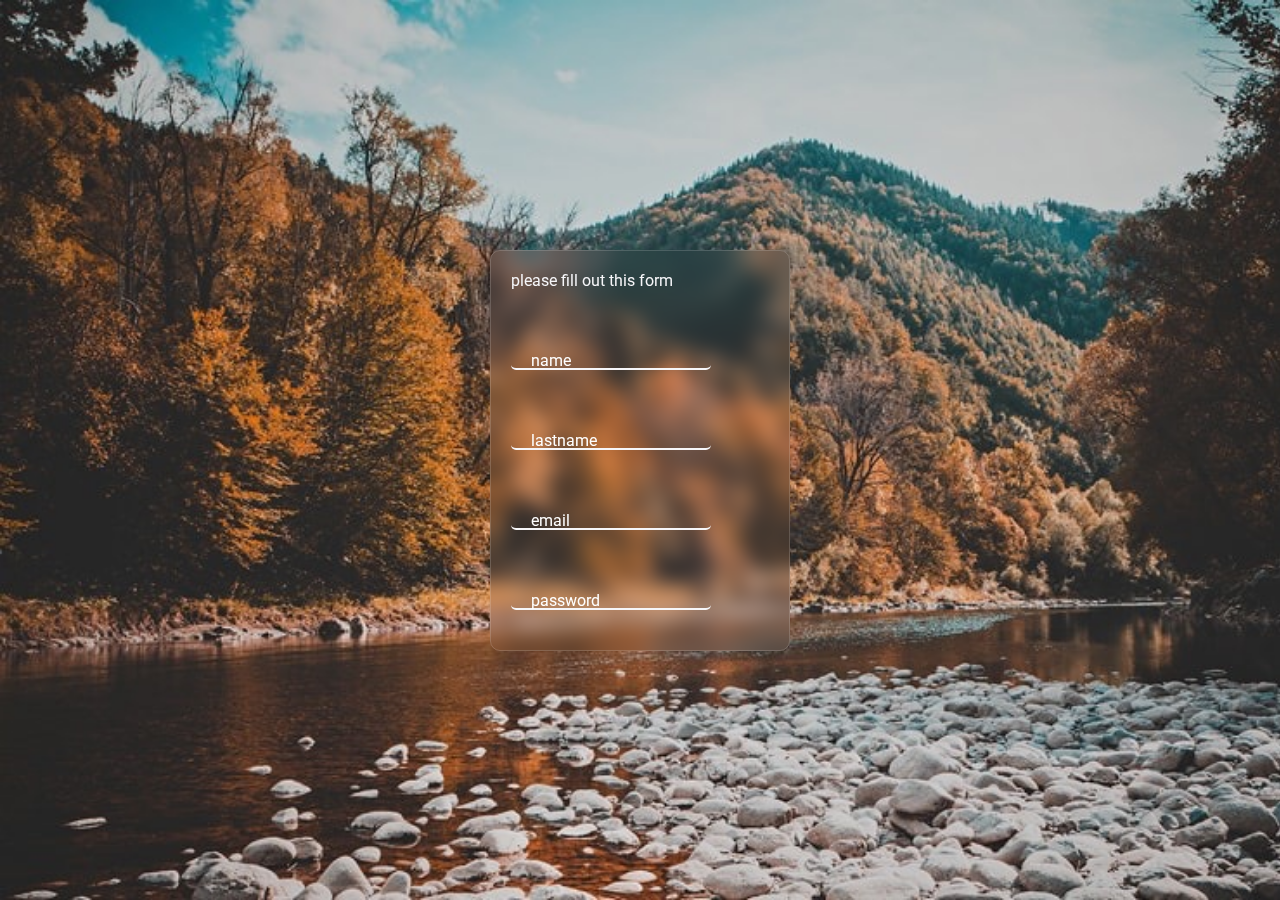
<file: project00/index.html>
<!DOCTYPE html>
<html lang="en">
<head>
    <meta charset="UTF-8">
    <meta name="viewport" content="width=device-width, initial-scale=1.0">
    <title>Document</title>
    <link rel="stylesheet" href="./style.css">
</head>
<body>
    <div class="main-container">
        <p>please fill out this form</p>
        <div class="container">
            <div class="idk">
                <input type="text" required  id="username">
                <label for="username">name</label>
            </div>
        </div>
        <div class="container">
            <div class="idk">
                <input type="text" required  id="username">
                <label for="username">lastname</label>
            </div>
            <div class="container">
                <div class="idk">
                    <input type="email" required  id="username">
                    <label for="username">email</label>
                </div>
            </div>
        </div>
        <div class="container">
            <div class="idk">
                <input type="password" required  id="username">
                <label for="username">password</label>
            </div>
        </div>
    </div>
</body>
</html>
</file>
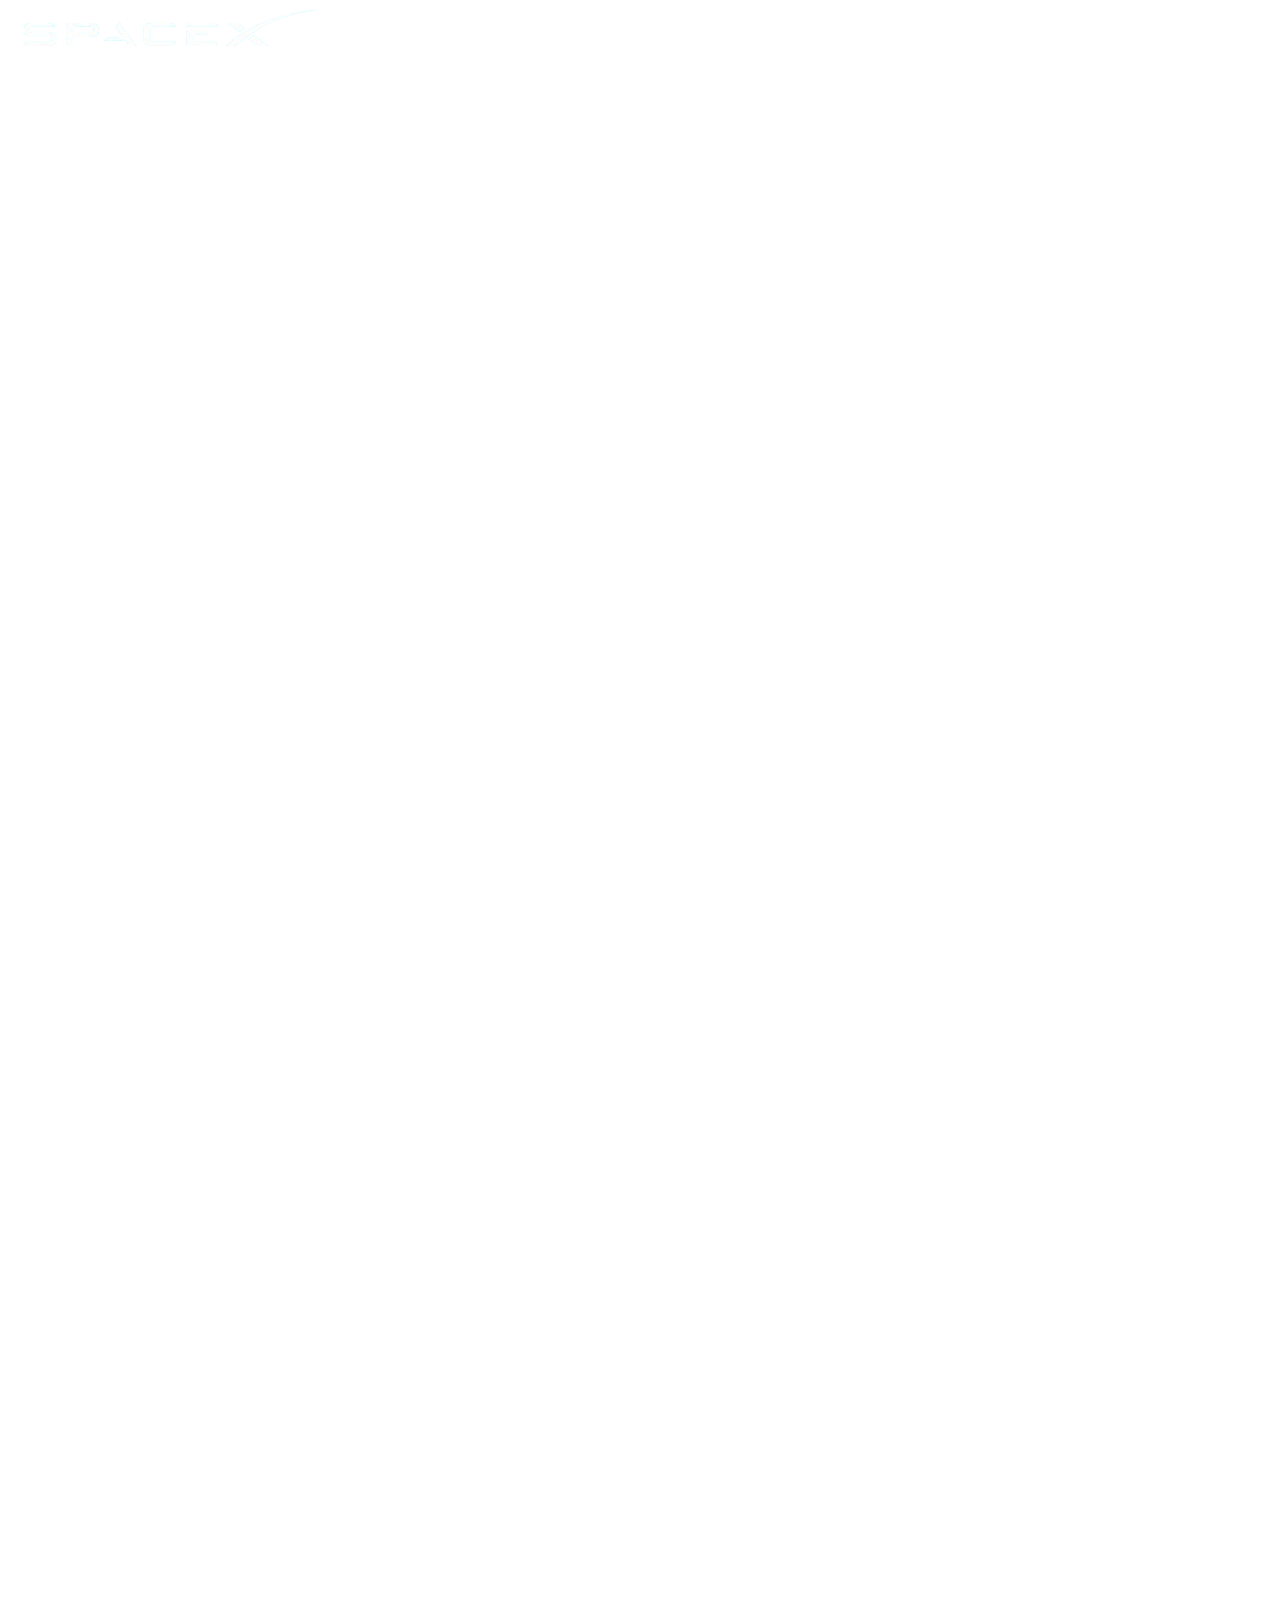
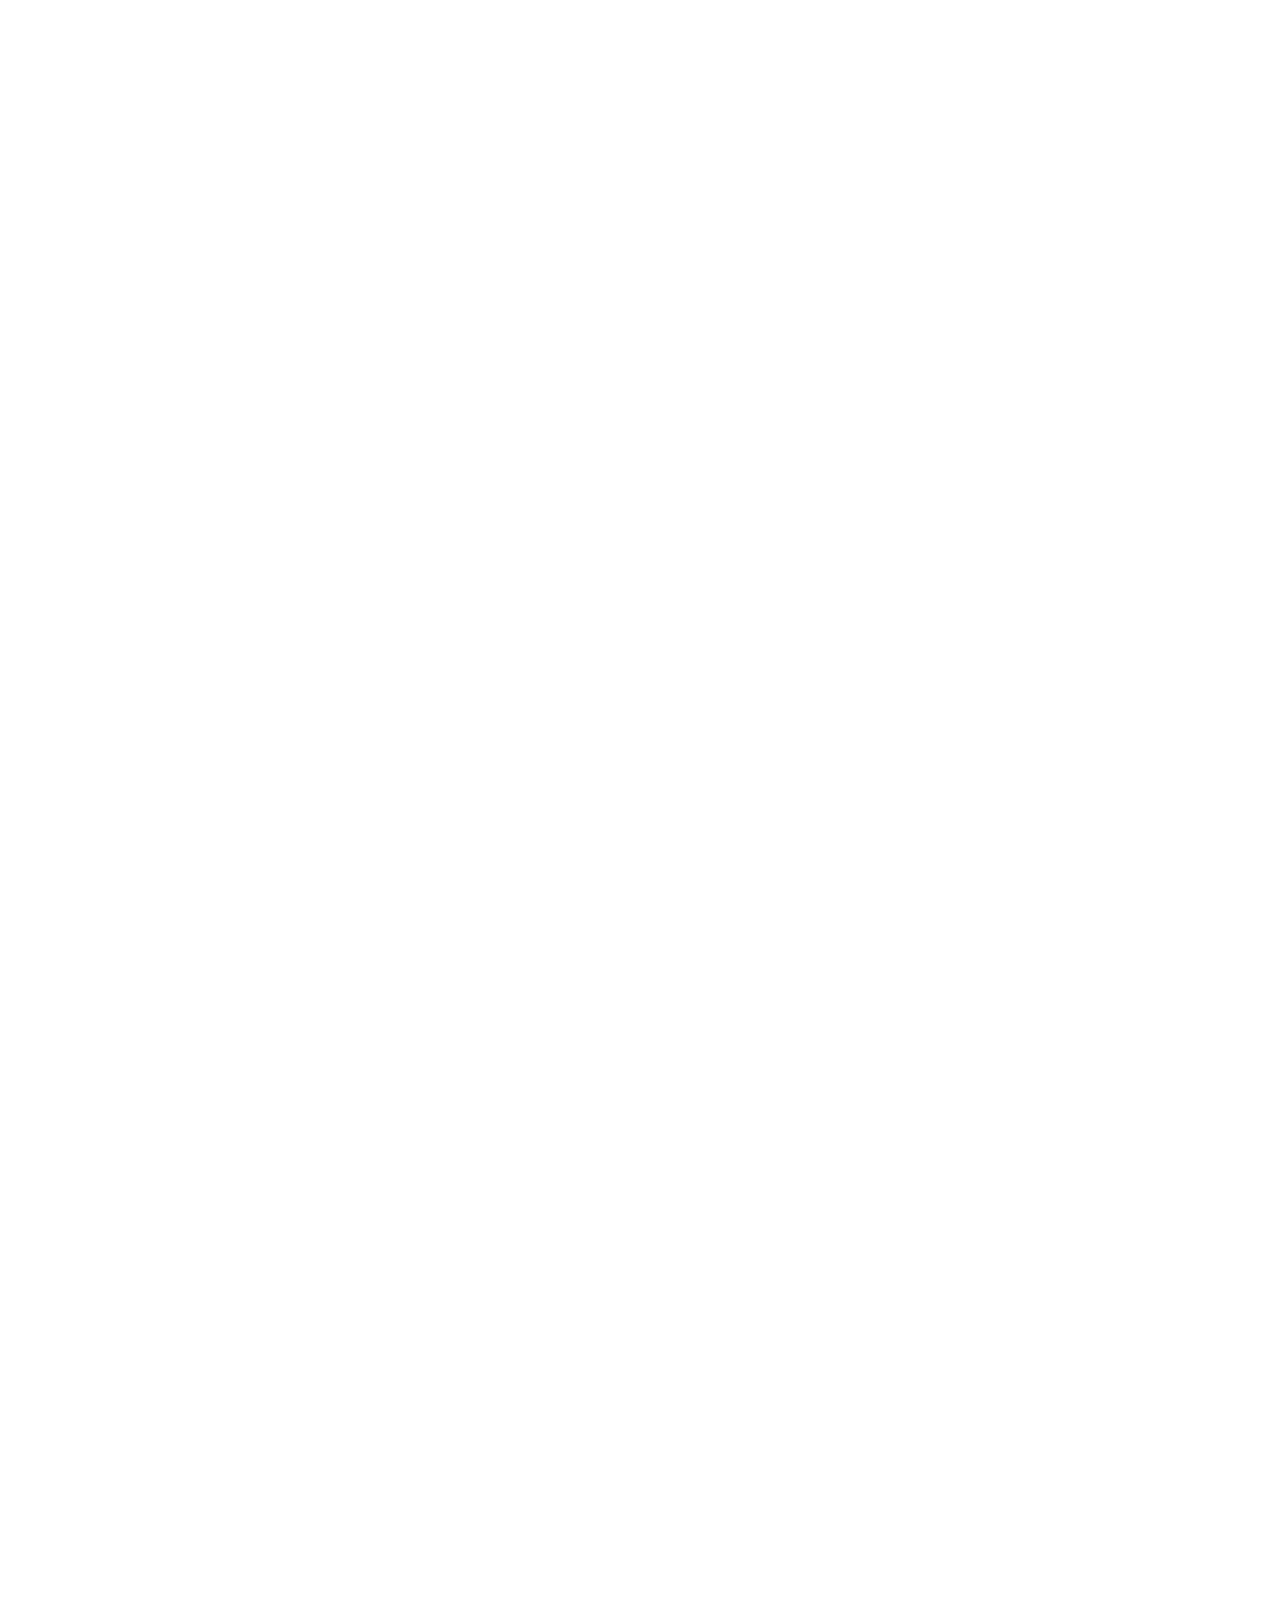
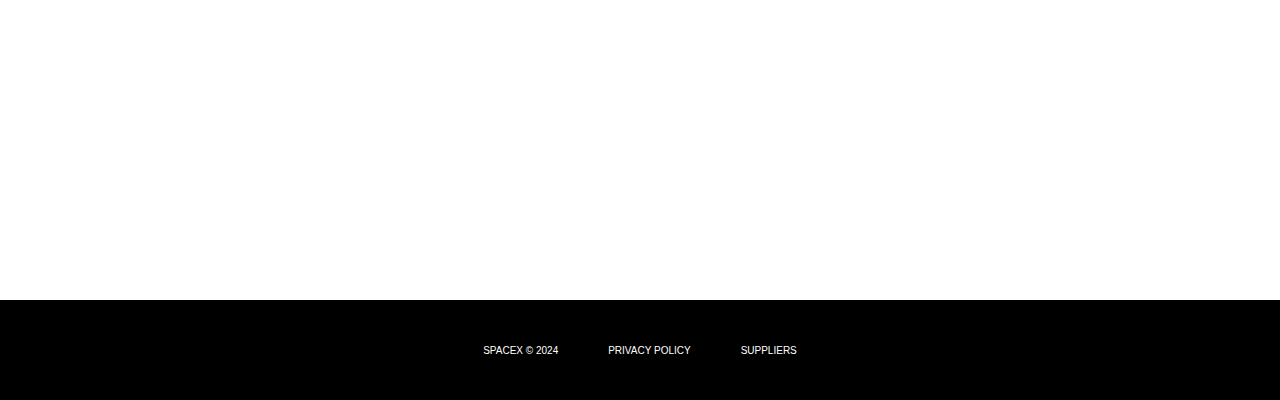
<file: project02/index.html>
<!DOCTYPE html>
<html lang="en">
  <head>
    <meta charset="UTF-8" />
    <meta name="viewport" content="width=device-width, initial-scale=1.0" />
    <title></title>
    <link rel="stylesheet" href="./style.css" />
  </head>
  <body>
    <div class="main">
      <header>
        <div class="img">
          <img
            src="./Screenshot_2025-01-21_at_6.21.35_PM-removebg-preview.png"
            alt=""
          />
        </div>

        <nav>
            <nav>
                <a href="#">FALCON 9</a>
                <a href="#">FALCON HEAVY</a>
                <a href="#">Dragon</a>
                <a href="#">Starship</a>
                <a href="#">Human Spaceflight</a>
                <a href="#">Rideshare</a>
                <a href="#">Starshield</a>
                <a href="#">Starlink</a>
              </nav>
        </nav>
      </header>
      <div class="main-p">
        <p>RECENT LAUNCH</p>
        <h1>STARSHIP'S SEVENTH</h1>
        <h1>FLIGHT TEST</h1>
        <button>REWATCH</button>
      </div>
    </div>
    <div class="starship">

      <div class="starship-s">
        <p>RECENT LAUNCH</p>
        <h1>STARLINK MISSION</h1>
        <button>REWATCH</button>
      </div>
    </div>
    <div class="starship1">

      <div class="starship-s">
        <p>UPCOMING LAUNCH</p>
        <h1>STARLINK MISSION</h1>
        <button>REWATCH</button>
      </div>
    </div>
    <div class="starship2">

      <div class="starship-s1">
        <p>RECENT LAUNCH</p>
        <h1>FIREFLY BLUE</h1>
        <h1>GHOST MISSION</h1>
        <h1>1</h1>
        <button>REWATCH</button>
      </div>
    </div>
    <div class="starship3">

      <div class="starship-s2">
        <h1>ADVANCING HUMAN</h1>
        <h1>SPACEFLIGHT</h1>
        <button>LEARN MORE</button>
      </div>
    </div>
     
    <footer>
        <p>SPACEX © 2024</p>
        <a href="#">PRIVACY POLICY</a>
        <a href="#">SUPPLIERS</a>
    </footer>
  </body>
</html>
</file>
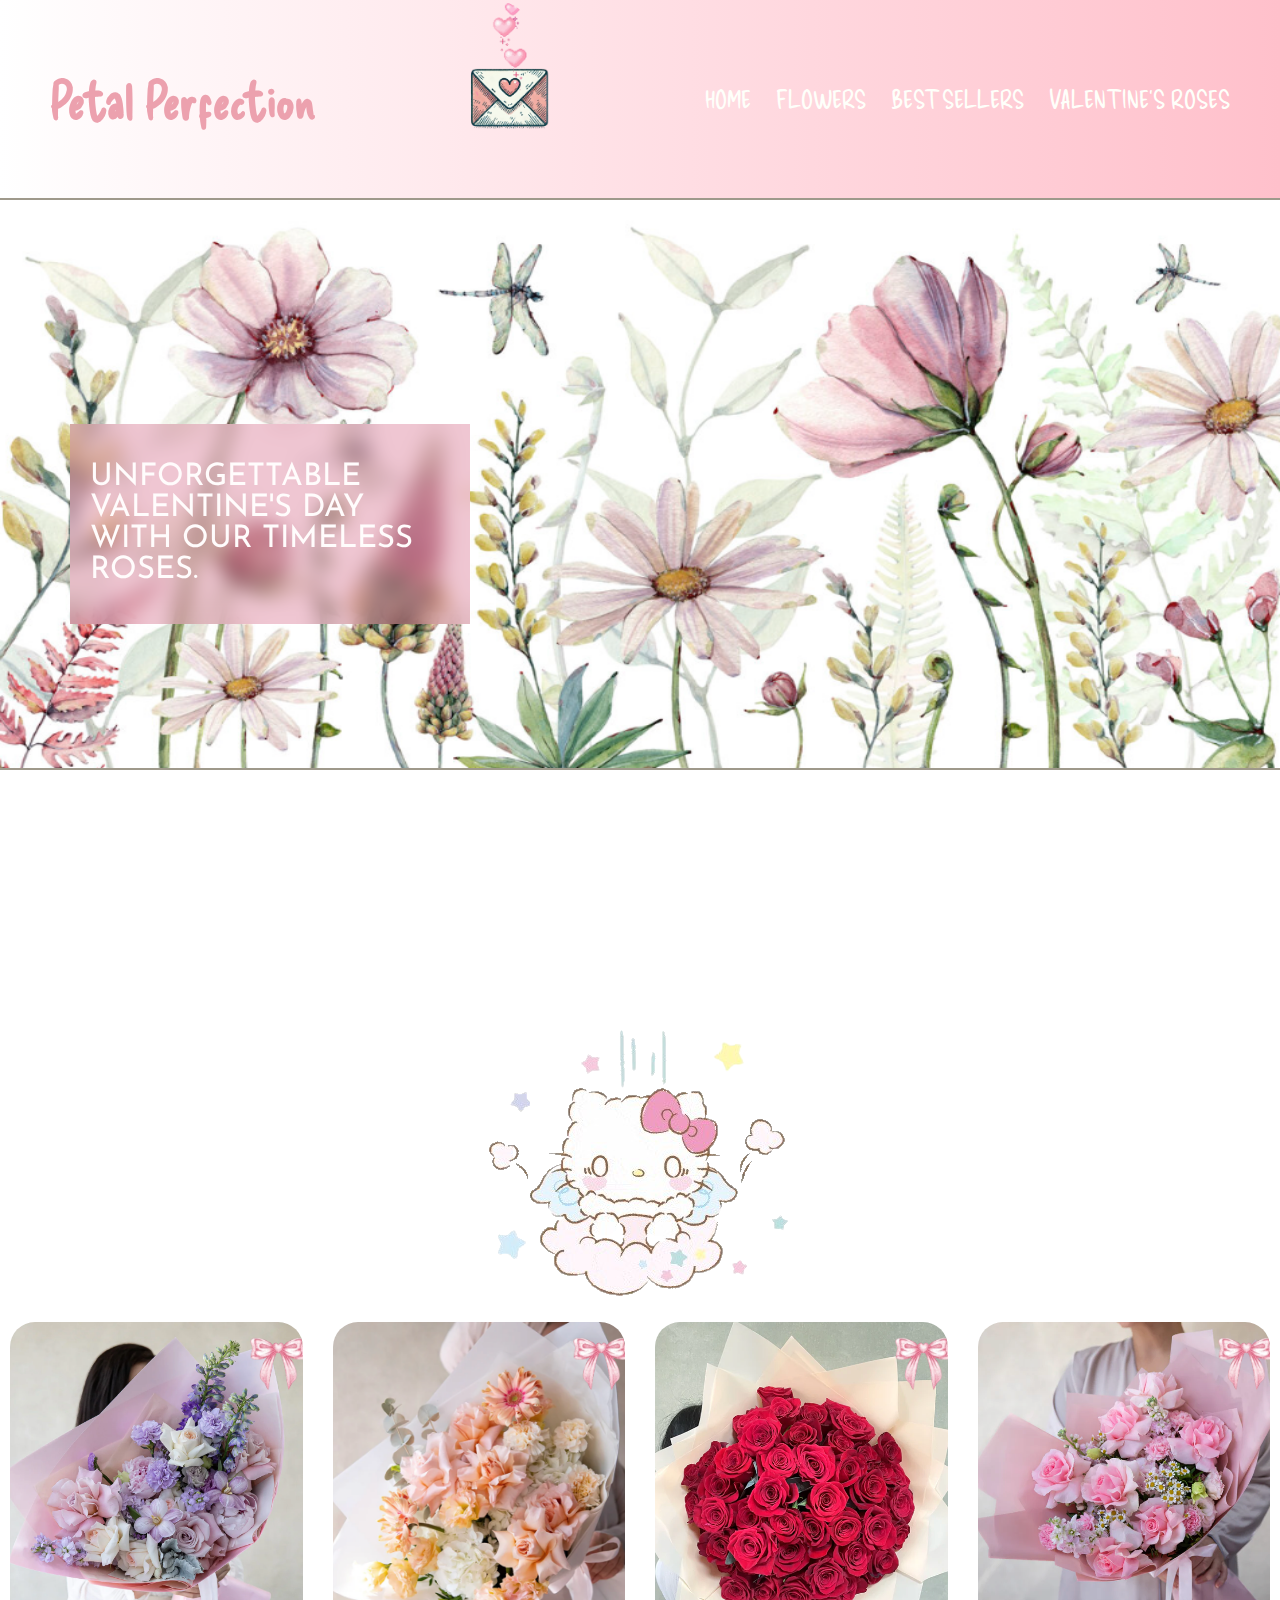
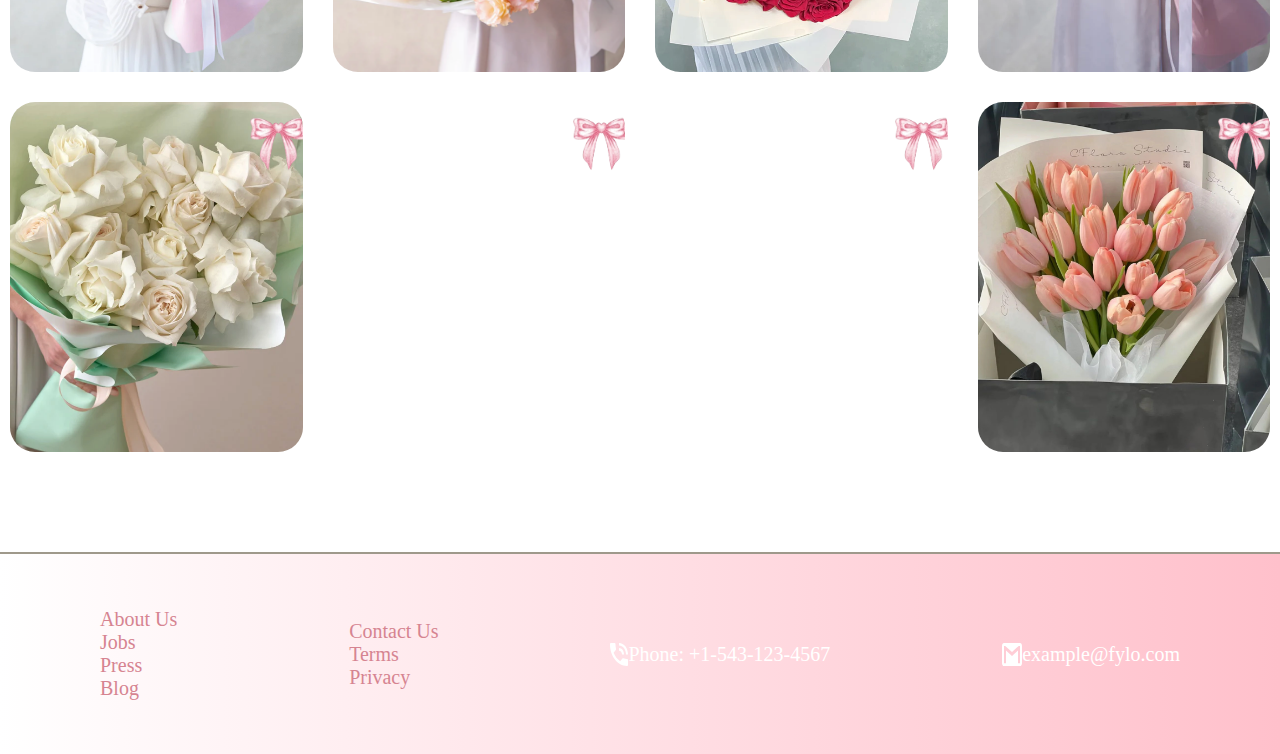
<file: project03/index.html>
<!DOCTYPE html>
<html lang="en">
<head>
    <meta charset="UTF-8">
    <meta name="viewport" content="width=device-width, initial-scale=1.0">
    <title>Petal Perfection</title>
    <link rel="stylesheet" href="./style.css">
</head>
<body>
    <header>
        <h1>Petal Perfection</h1>
        <div class="img-div">
            <img src="./img/Hearts-Pink-Hearts-Sticker-Hea-unscreen.gif" alt="" class="heart">
            <img src="./img/Screenshot_2025-02-12_at_11.19.21_PM-removebg-preview.png" alt="" class="heart1">
        </div>
        <nav>
            <a href="">HOME</a>
            <a href="">FLOWERS</a>
            <a href="">BEST SELLERS</a>
            <a href="">VALENTINE'S ROSES</a>
        </nav>
    </header>

    <main>
        <section>
            <img src="./img/Screenshot 2025-02-12 at 11.10.02 PM.png" alt="">
            <div class="transparent">
                <p>
                    UNFORGETTABLE VALENTINE'S DAY WITH OUR TIMELESS ROSES.
                </p>
            </div>
        </section>

        <div class="maintxt">
            <p>Flowers are more than just petals and stems —they are whispers of love, memories frozen in time, and silent messengers of the heart.</p>
        </div>

        <div class="hellokitty">
            <img src="./img/ hellokitty.png" alt="">
        </div>

        <div class="flowers">
            <div class="flowerimgcontanier1 flowercontanier">
                <!-- <img src="https://flove.ae/cdn/shop/products/5.jpg?v=1666189111&width=720" alt="" class="flower" > -->
                <img src="./img/ bow.png" alt="" class="bow">
                    <button class="purchase-button">purchase</button>
            </div>
            <div class="flowerimgcontanier2 flowercontanier">
                <!-- <img src="./img/ flower1.png" alt=""> -->
                <img src="./img/ bow.png" alt="" class="bow">
                <button class="purchase-button">purchase</button>
            </div>
            <div class="flowerimgcontanier3 flowercontanier">
                <!-- <img src="./img/ flower2.png" alt=""> -->
                <img src="./img/ bow.png" alt="" class="bow">
                <button class="purchase-button">purchase</button>
            </div>
            <div class="flowerimgcontanier4 flowercontanier">
                <!-- <img src="./img/ flower3.png" alt=""> -->
                <img src="./img/ bow.png" alt="" class="bow">
                <button class="purchase-button">purchase</button>
            </div>
            <div class="flowerimgcontanier5 flowercontanier">
                <!-- <img src="./img/ flower4.png" alt=""> -->
                <img src="./img/ bow.png" alt="" class="bow">
                <button class="purchase-button">purchase</button>
            </div>
            <div class="flowerimgcontanier6 flowercontanier">
                <!-- <img src="./img/ flower5.png" alt=""> -->
                <img src="./img/ bow.png" alt="" class="bow">
                <button class="purchase-button">purchase</button>
            </div>
            <div class="flowerimgcontanier7 flowercontanier">
                <!-- <img src="https://static.insales-cdn.com/images/products/1/6257/944068721/large_6455d0ea-2ffb-445c-8d6f-15a9aeab4da9.jpeg" alt=""> -->
                <img src="./img/ bow.png" alt="" class="bow">
                <button class="purchase-button">purchase</button>
            </div>
            <div class="flowerimgcontanier8 flowercontanier">
                <!-- <img src="https://static.insales-cdn.com/images/products/1/4266/692990122/large_IMG_0115.jpeg" alt=""> -->
                <img src="./img/ bow.png" alt="" class="bow">
                <button class="purchase-button">purchase</button>
            </div>

        </div>
    </main>
    <footer>
        <div class="num" style="color: rgb(214, 132, 145);">
            <p> About Us</p>
            <p>Jobs</p>
            <p>Press</p>
            <p>Blog</p>
        </div>
        <div style="color: rgb(214, 132, 145);">
            <p>Contact Us</p>
            <p>Terms</p>
            <p>Privacy</p>
        </div>
        <div class="email">
            <img src="./img/icon-phone.svg" alt="">
            <p>Phone: +1-543-123-4567</p>
        </div>
        <div class="email">
            <img src="./img/icon-email.svg" alt="">
            <p>example@fylo.com</p>
        </div>
      
    </footer>
</body>
</html>
</file>
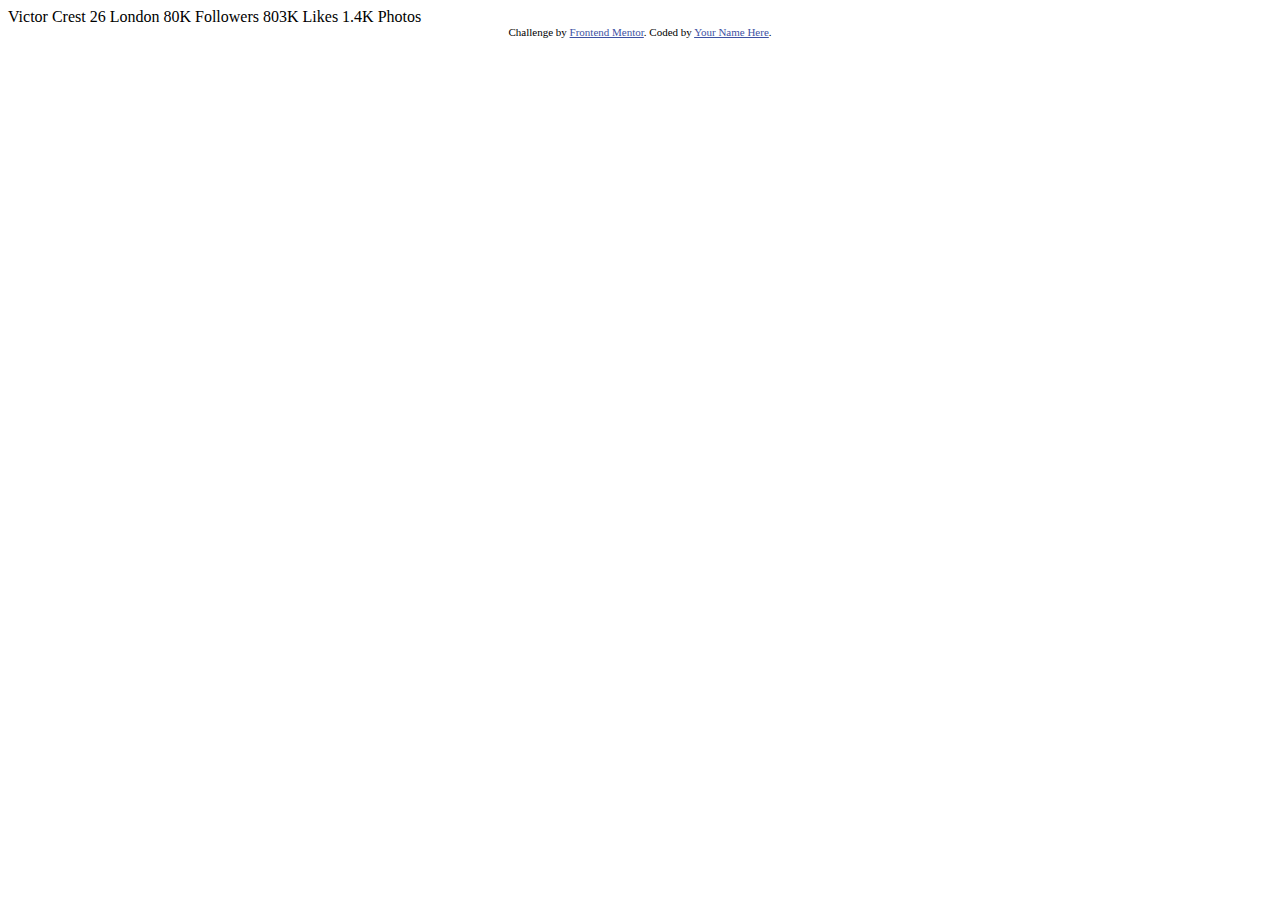
<file:  FRONTEND MENTOR/N1/index.html>
<!DOCTYPE html>
<html lang="en">
<head>
  <meta charset="UTF-8">
  <meta name="viewport" content="width=device-width, initial-scale=1.0"> <!-- displays site properly based on user's device -->

  <link rel="icon" type="image/png" sizes="32x32" href="./images/favicon-32x32.png">
  
  <title>Frontend Mentor | Profile card component</title>

  <!-- Feel free to remove these styles or customise in your own stylesheet 👍 -->
  <style>
    .attribution { font-size: 11px; text-align: center; }
    .attribution a { color: hsl(228, 45%, 44%); }
  </style>
</head>
<body>
  Victor Crest
  26
  London

  80K
  Followers

  803K
  Likes

  1.4K
  Photos
  <div class="attribution">
    Challenge by <a href="https://www.frontendmentor.io?ref=challenge" target="_blank">Frontend Mentor</a>. 
    Coded by <a href="#">Your Name Here</a>.
  </div>
</body>
</html>
</file>
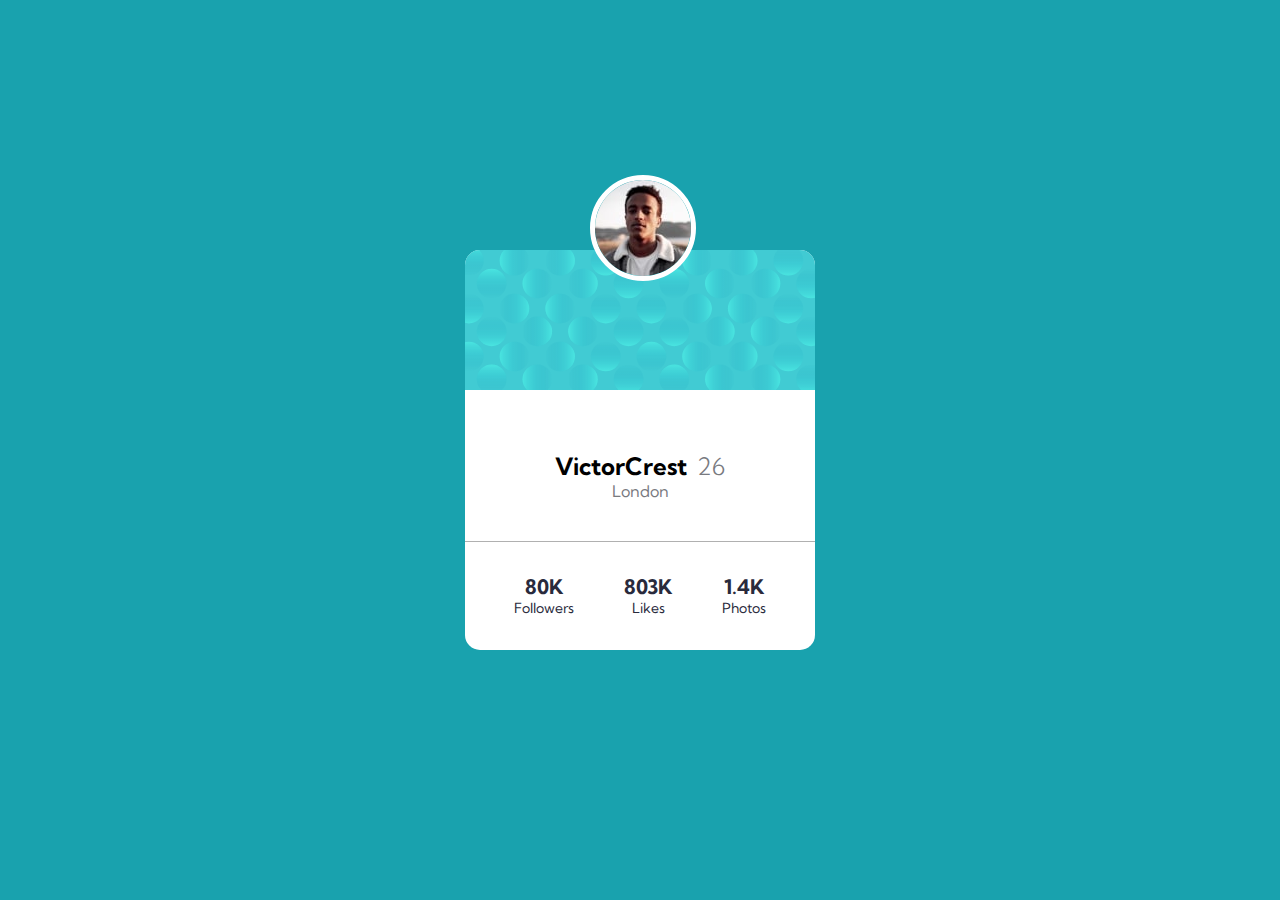
<file:  FRONTEND MENTOR/N1/index2.html>
<!DOCTYPE html>
<html lang="en">
<head>
    <meta charset="UTF-8">
    <meta name="viewport" content="width=device-width, initial-scale=1.0">
    <title>Document</title>
    <link rel="stylesheet" href="./style.css">
</head>
<body>
    <div class="main">
        <div class="pattern">
            <svg width="350" height="140" xmlns="http://www.w3.org/2000/svg" xmlns:xlink="http://www.w3.org/1999/xlink"><defs><linearGradient x1="50%" y1=".779%" x2="50%" y2="100%" id="c"><stop stop-color="#0989B4" stop-opacity="0" offset="0%"/><stop stop-color="#53FFEE" offset="99.94%"/></linearGradient><linearGradient x1="50%" y1=".779%" x2="50%" y2="100%" id="d"><stop stop-color="#0989B4" stop-opacity="0" offset="0%"/><stop stop-color="#53FFEE" offset="99.94%"/></linearGradient><path id="a" d="M0 0h350v140H0z"/></defs><g fill="none" fill-rule="evenodd"><mask id="b" fill="#fff"><use xlink:href="#a"/></mask><use fill="#41CBD3" xlink:href="#a"/><g mask="url(#b)" opacity=".5"><g transform="translate(-11 -4)"><ellipse fill="url(#c)" transform="rotate(90 60.479 14.8)" cx="60.479" cy="14.8" rx="14.8" ry="14.834"/><ellipse fill="url(#d)" transform="rotate(180 14.834 14.8)" cx="14.834" cy="14.8" rx="14.834" ry="14.8"/><ellipse fill="url(#d)" cx="151.767" cy="14.8" rx="14.834" ry="14.8"/><ellipse fill="url(#c)" transform="rotate(-90 106.123 14.8)" cx="106.123" cy="14.8" rx="14.8" ry="14.834"/><ellipse fill="url(#c)" transform="rotate(90 243.055 14.8)" cx="243.055" cy="14.8" rx="14.8" ry="14.834"/><ellipse fill="url(#d)" transform="rotate(180 197.411 14.8)" cx="197.411" cy="14.8" rx="14.834" ry="14.8"/><ellipse fill="url(#d)" cx="334.344" cy="14.8" rx="14.834" ry="14.8"/><ellipse fill="url(#c)" transform="rotate(-90 288.7 14.8)" cx="288.699" cy="14.8" rx="14.8" ry="14.834"/></g><g transform="translate(-11 91.63)"><ellipse fill="url(#c)" transform="rotate(90 60.479 14.8)" cx="60.479" cy="14.8" rx="14.8" ry="14.834"/><ellipse fill="url(#d)" transform="rotate(180 14.834 14.8)" cx="14.834" cy="14.8" rx="14.834" ry="14.8"/><ellipse fill="url(#d)" cx="151.767" cy="14.8" rx="14.834" ry="14.8"/><ellipse fill="url(#c)" transform="rotate(-90 106.123 14.8)" cx="106.123" cy="14.8" rx="14.8" ry="14.834"/><ellipse fill="url(#c)" transform="rotate(90 243.055 14.8)" cx="243.055" cy="14.8" rx="14.8" ry="14.834"/><ellipse fill="url(#d)" transform="rotate(180 197.411 14.8)" cx="197.411" cy="14.8" rx="14.834" ry="14.8"/><ellipse fill="url(#d)" cx="334.344" cy="14.8" rx="14.834" ry="14.8"/><ellipse fill="url(#c)" transform="rotate(-90 288.7 14.8)" cx="288.699" cy="14.8" rx="14.8" ry="14.834"/></g><g transform="translate(-11 43.815)"><ellipse fill="url(#c)" transform="rotate(-90 60.479 14.8)" cx="60.479" cy="14.8" rx="14.8" ry="14.834"/><ellipse fill="url(#d)" cx="14.834" cy="14.8" rx="14.834" ry="14.8"/><ellipse fill="url(#d)" cx="151.767" cy="14.8" rx="14.834" ry="14.8"/><ellipse fill="url(#c)" transform="rotate(90 106.123 14.8)" cx="106.123" cy="14.8" rx="14.8" ry="14.834"/><ellipse fill="url(#c)" transform="rotate(-90 243.055 14.8)" cx="243.055" cy="14.8" rx="14.8" ry="14.834"/><ellipse fill="url(#d)" cx="197.411" cy="14.8" rx="14.834" ry="14.8"/><ellipse fill="url(#d)" cx="334.344" cy="14.8" rx="14.834" ry="14.8"/><ellipse fill="url(#c)" transform="rotate(90 288.7 14.8)" cx="288.699" cy="14.8" rx="14.8" ry="14.834"/></g><g transform="translate(11.822 18.77)"><ellipse fill="url(#c)" transform="rotate(90 60.479 14.8)" cx="60.479" cy="14.8" rx="14.8" ry="14.834"/><ellipse fill="url(#d)" transform="rotate(180 14.834 14.8)" cx="14.834" cy="14.8" rx="14.834" ry="14.8"/><ellipse fill="url(#d)" cx="151.767" cy="14.8" rx="14.834" ry="14.8"/><ellipse fill="url(#c)" transform="rotate(-90 106.123 14.8)" cx="106.123" cy="14.8" rx="14.8" ry="14.834"/><ellipse fill="url(#c)" transform="rotate(90 243.055 14.8)" cx="243.055" cy="14.8" rx="14.8" ry="14.834"/><ellipse fill="url(#d)" transform="rotate(180 197.411 14.8)" cx="197.411" cy="14.8" rx="14.834" ry="14.8"/><ellipse fill="url(#d)" cx="334.344" cy="14.8" rx="14.834" ry="14.8"/><ellipse fill="url(#c)" transform="rotate(-90 288.7 14.8)" cx="288.699" cy="14.8" rx="14.8" ry="14.834"/></g><g transform="translate(11.822 114.4)"><ellipse fill="url(#c)" transform="rotate(90 60.479 14.8)" cx="60.479" cy="14.8" rx="14.8" ry="14.834"/><ellipse fill="url(#d)" transform="rotate(180 14.834 14.8)" cx="14.834" cy="14.8" rx="14.834" ry="14.8"/><ellipse fill="url(#d)" cx="151.767" cy="14.8" rx="14.834" ry="14.8"/><ellipse fill="url(#c)" transform="rotate(-90 106.123 14.8)" cx="106.123" cy="14.8" rx="14.8" ry="14.834"/><ellipse fill="url(#c)" transform="rotate(90 243.055 14.8)" cx="243.055" cy="14.8" rx="14.8" ry="14.834"/><ellipse fill="url(#d)" transform="rotate(180 197.411 14.8)" cx="197.411" cy="14.8" rx="14.834" ry="14.8"/><ellipse fill="url(#d)" cx="334.344" cy="14.8" rx="14.834" ry="14.8"/><ellipse fill="url(#c)" transform="rotate(-90 288.7 14.8)" cx="288.699" cy="14.8" rx="14.8" ry="14.834"/></g><g transform="translate(11.822 66.585)"><ellipse fill="url(#c)" transform="rotate(-90 60.479 14.8)" cx="60.479" cy="14.8" rx="14.8" ry="14.834"/><ellipse fill="url(#d)" cx="14.834" cy="14.8" rx="14.834" ry="14.8"/><ellipse fill="url(#d)" cx="151.767" cy="14.8" rx="14.834" ry="14.8"/><ellipse fill="url(#c)" transform="rotate(90 106.123 14.8)" cx="106.123" cy="14.8" rx="14.8" ry="14.834"/><ellipse fill="url(#c)" transform="rotate(-90 243.055 14.8)" cx="243.055" cy="14.8" rx="14.8" ry="14.834"/><ellipse fill="url(#d)" cx="197.411" cy="14.8" rx="14.834" ry="14.8"/><ellipse fill="url(#d)" cx="334.344" cy="14.8" rx="14.834" ry="14.8"/><ellipse fill="url(#c)" transform="rotate(90 288.7 14.8)" cx="288.699" cy="14.8" rx="14.8" ry="14.834"/></g></g></g></svg>
        </div>
        <div class="img">
            <img src="./images/image-victor.jpg" alt="">
        </div>
        <div class="white">
            <div class="h1c">
                <h1>VictorCrest</h1>
                <h1 class="num">26</h1>
            </div>
            <p>London</p>
        </div>
        <div class="white2">
            <div class="text">
                <h1>80K</h1>
                <p>Followers</p>
            </div>
            <div class="text">
                <h1>803K</h1>
                <p>Likes</p>
            </div>
            <div class="text">
                <h1>1.4K</h1>
                <p>Photos</p>
            </div>
        </div>
    </div>
</body>
</html>
</file>
<file: project00/style.css>
@import url('https://fonts.googleapis.com/css2?family=Roboto:ital,wght@0,100;0,300;0,400;0,500;0,700;0,900;1,100;1,300;1,400;1,500;1,700;1,900&display=swap');

*{
    margin:0;
    padding:0;
    box-sizing: border-box;
    font-family: "Roboto", serif;
    font-weight: 400;
}

body{
    display: flex;
    min-height: 100vh;
    justify-content: center;
    align-items:center;
    flex-direction: column;
    background-image:url(./Image.jpg) ;
    background-size: cover;
    

}

.container{
     
    margin: 20px 0;
    position:relative;
}

.container label{
    position: absolute;
    transform: translateY(-50%);
    top: 50px;
    left:15px;
    pointer-events: none;
    color:rgb(255, 255, 255);
    padding: 0 5px;
    transition: 0.5s;
}
.container input{
    width:200px;
    height:60px;
    color: #fff;
    font-size: 16px;
    padding: 0 10px;
    border: 1px solid rgb(220, 223, 223);
    background: transparent;
    border-radius:5px;
}

.container input:focus~label,
.container input:valid~label{
    top:-1px;
    left: 15px;
    font-size: 13px;
}

input[type = "text"]{
    border:none;
    outline:none;
    border-bottom: 2px solid rgb(246, 246, 249);
}

input[type = "password"]{
    border:none;
    outline:none;
    border-bottom: 2px solid rgb(246, 246, 249);
}

input[type = "email"]{
    border:none;
    outline:none;
    border-bottom: 2px solid rgb(246, 246, 249);
}

.main-container{
    width: 300px;
    padding:20px;

    border: 1px solid rgba(255, 255, 255, 0.155);
    backdrop-filter: blur(10px);
    border-radius: 10px;

}
p{
    color:rgb(246, 246, 249);
}
</file>
<file: project02/style.css>
*{
    margin:0;
    padding: 0;
    box-sizing: border-box;
}
body {
    font-family: 'Rajdhani', Arial, sans-serif;
    font-weight: 500;
}
header{
    display: flex;
    justify-content: space-between;
    align-items: center;
    height: 60px;
}
.img{
    padding-left: 0;
}
nav a{
    font-size: 12px;
    color:white;
    text-decoration: none;
    position: relative;
    transition: 1s;
}
nav a::after{
    content: '';
    position: absolute;
    width: 0;
    height: 1px;
    background-color: white;
    bottom: -2px;
    left: 0;
    transition: width 0.3s;
}
nav a:hover::after{
    width: 100%;
}
nav{
    width: 700px;
    display: flex;
    justify-content: space-between;
    padding-right: 50px;

}


.main{
    background-repeat: no-repeat;
    background-position: center;
    background-size: cover;
    height: 700px;
    width: 100vw;
    background-image: url(https://sxcontent9668.azureedge.us/cms-assets/assets/Flight_7_Website_Desktop_7_4afb3a9d9a.jpg);
}

.main-p{
    display: flex;
    flex-direction: column;
    align-items:flex-start;
    margin-left: 40px;
    color: white;
    margin-top:350px;
}

.main-p p{
    
    margin-bottom: 10px;
}
.main-p button{
    margin-top: 30px;
    height: 45px;
    width:140px;
    background-color: transparent;
    border:2px solid white;
    color: white;
} 

.starship{
    background-repeat: no-repeat;
    background-position: center;
    background-size: cover;
    height: 700px;
    width: 100vw;
    background-image: url(https://sxcontent9668.azureedge.us/cms-assets/assets/Starlink_13_1_20250121_STL_0042_DESKTOP_ac43bc654f.jpg);
}
.starship-s{
    display: flex;
    flex-direction: column;
    align-items:flex-start;
    margin-left: 40px;
    color: white;
    padding-top: 450px;
    
}

.starship-s p{
    margin-bottom: 10px;
}
.starship-s button{
    margin-top: 30px;
    height: 45px;
    width:140px;
    background-color: transparent;
    border:2px solid white;
    color: white;
}

.starship1{
    background-repeat: no-repeat;
    background-position: center;
    background-size: cover;
    height: 700px;
    width: 100vw;
    background-image: url(https://sxcontent9668.azureedge.us/cms-assets/assets/Launch_Page_Starlink1_vertical_18_DESKTOP_3d33146ef8.jpg);
}
.starship2{
    background-repeat: no-repeat;
    background-position: center;
    background-size: cover;
    height: 700px;
    width: 100vw;
    background-image: url(https://sxcontent9668.azureedge.us/cms-assets/assets/Firefly_i_Space_presssite_DSC_7760_desktop_3190f6fed6.jpg);
}
.starship-s1{
    display: flex;
    flex-direction: column;
    align-items:flex-start;
    margin-left: 40px;
    color: white;
    padding-top: 350px;
}

.starship-s1 p, h1{
    margin-bottom: 10px;
 
}
    
.starship-s1 button{
    margin-top: 30px;
    height: 45px;
    width:140px;
    background-color: transparent;
    border:2px solid white;
    color: white;
}
.starship3{
    background-repeat: no-repeat;
    background-position: center;
    background-size: cover;
    height: 700px;
    width: 100vw;
    background-image: url(https://sxcontent9668.azureedge.us/cms-assets/assets/Trans_12_Southwest_Hill_Horiz_1639_Desktop_55822a4a3e.jpg);
}

.starship-s2{
    display: flex;
    flex-direction: column;
    align-items:flex-start;
    margin-left: 40px;
    color: white;
    padding-top: 450px;
}
.starship-s1 p, h1{
    margin-bottom: 10px;
 
}
.starship-s2 button{
    margin-top: 20px;
    height: 45px;
    width:140px;
    background-color: transparent;
    border:2px solid white;
    color: white;
}
.starship3{
    background-repeat: no-repeat;
    background-position: center;
    background-size: cover;
    height: 700px;
    width: 100vw;
    background-image: url(https://sxcontent9668.azureedge.us/cms-assets/assets/Eva_Suit_Desktop_alternate_1cf9bae18e.jpg);
}

.starship-s3{
    display: flex;
    flex-direction: column;
    align-items:flex-start;
    margin-left: 40px;
    color: white;
    padding-top: 450px;
}

.starship3{
    background-repeat: no-repeat;
    background-position: center;
    background-size: cover;
    height: 700px;
    width: 100vw;
    background-image: url(https://sxcontent9668.azureedge.us/cms-assets/assets/make_life_multiplanetary_desktop_3fa7cff73c.jpg);
}

footer{
    margin-top: 0;
    height: 100px;
    width: 100%;
    background-color: black;
    display: flex;
    justify-content: center;
    align-items: center;
    gap: 50px;
    color: white;
    font-size: 10px;
}

footer a{
    text-decoration: none;
    color: white;
    transition: 0.5s;
}
footer a:hover{
    color: gray;
}
button{
    transition: 0.5s ease;
}

button:hover{
    background-color: white;
    color: gray;
}
</file>
<file: project03/style.css>
@import url('https://fonts.googleapis.com/css2?family=Delicious+Handrawn&display=swap');

@import url('https://fonts.googleapis.com/css2?family=Josefin+Sans:ital,wght@0,100..700;1,100..700&display=swap');

* {
    padding: 0;
    margin: 0;
    box-sizing: border-box;
}

body {
    height: 100vh;
    width: 100%;
}

header {
    width: 100%;
    height: 200px;
    display: flex;
    flex-direction: row;
    align-items: center;
    justify-content: space-between;
    background: linear-gradient(to left, pink, white);
    
    padding: 50px;
    font-family: "Delicious Handrawn", serif;
    color: rgb(248, 249, 243);
    font-size: 25px;
    border-bottom: 2px solid rgb(159, 153, 139);
}

h1{
    color: rgb(236, 161, 174);
}

.div1 {
    display: flex;
    flex-direction: row;
    align-items: center;
}

.heart1 {
    height: 100px;
    /* padding-left: 80px; */
}

nav {
    display: flex;
    flex-direction: row;
    gap: 25px;
}

nav a{
    color:rgb(254, 255, 250);
    text-decoration: none;
    transition: 0.4s;
}

nav a:hover{
    color: rgb(255, 255, 255);
    text-decoration: line-through;
    font-size: 31px;
}


.heart {
    height: 100px;
    position: absolute;
    top: 1px;
    border-radius: 50%;
}

.heart-div {
    display: flex;
    justify-content: center;
    align-items: center;
}

section img {
    width: 100%;
    height: 570px;
    border-bottom: 2px solid rgb(159, 153, 139);
}

section p{
    position: relative;
    bottom: 350px;
    left: 70px;
}
 
.transparent p{
    height: 200px;
    width: 400px;
    display: flex;
    justify-content: center;
    align-items: center;
    background-color: rgba(216, 113, 142, 0.4);
    backdrop-filter: blur(10px);
    padding:20px;
    color: rgb(255, 252, 252);
    font-size: 31px;
    font-family: "Josefin Sans", serif;
}

.maintxt {
    text-align: center;
    display: flex;
    justify-content: center;
    align-items: center;
    width: 100%;
     
    flex-direction: column;
    position: relative;
    bottom: 100px;
     
}

.maintxt p {
    font-size: 25px;
    padding-bottom: 15px;
    color: rgb(246, 161, 175);
    font-family: "Josefin Sans", serif;
    overflow: hidden;
    white-space: nowrap;
    width: 0;
    animation: typing 6s steps(60, end) forwards, blink 0.9s infinite;
}

@keyframes typing {
    from {
        width: 0;
    }
    to {
        width: 100%;
    }
}

@keyframes blink {
    50% {
        border-color: transparent;
    }
}


.flowers{
    display: grid;
    
    gap: 30px;
    margin: 10px;
    grid-template-columns: 2fr 2fr  2fr 2fr;
    grid-template-rows:350px 350px;

}

.flowers div{
    border-radius: 25px;
    background-color: transparent;
    overflow: hidden;
}

.flower{
    /* width: 270px;
    height: 300px; */
    width: 100%;
    border-radius: 4px;
    height: 100%;
}

.flowerimgcontanier{
    display: flex;
    align-items: center;
    justify-content: center;
    /* overflow: visible; */
}

.flowercontanier button{
    position: relative;
    top: 30%;
    right: -3%;
    color: white;
    width: 150px;
    height: 60px;
    background: transparent;
    border: 2px solid white;
    font-size: 18px;
    opacity: 0;
    z-index: 111;
    transition: 0.5s;

}

.bow{
    height: 70px;
    width: 100px;   
    position: relative;
    left: 75%;
    margin-top: 5px;   
    transition: 0.5s;
}

 

.flowercontanier:hover .bow{
    rotate: 20deg;
}

.flowercontanier:hover .purchase-button{
    opacity: 1;
}

.flowercontanier:hover{
    backdrop-filter: blur(25px);
}

footer{
    border-top: 2px solid rgb(159, 153, 139);
    height: 200px;
    width: 100%;
    background: linear-gradient(to left, pink, white);
    margin-top: 100px;
    padding: 20px;
    display: flex;
    justify-content: space-between;
    align-items: center;
    flex-direction: row;
    color: white;
    padding: 100px;
}

.email{
    display: flex;
}

footer p{
    font-size: 20px;
}

.hellokitty{
    width: 100%;
    display: flex;
    justify-content:center;    
}


.flowercontanier{
    background-size: cover;
    background-position: center;
    background-repeat: no-repeat;
}


.flowerimgcontanier1{
    background-image:url(./img/\ flower1.png);
}
.flowerimgcontanier2{
    background-image: url(./img/\ flower2.png);
} 


.flowerimgcontanier3{
    background-image: url(./img/\ flower3.png);
}


.flowerimgcontanier4{
    background-image: url(./img/\ flower4.png);
}


.flowerimgcontanier5{
    background-image: url(./img/\ flower5.png);
}


.flowerimgcontanier6{
    background-image: url(https://static.insales-cdn.com/images/products/1/6257/944068721/large_6455d0ea-2ffb-445c-8d6f-15a9aeab4da9.jpeg);
}

.flowerimgcontanier7{
    background-image: url(https://static.insales-cdn.com/images/products/1/4266/692990122/large_IMG_0115.jpeg);
}

.flowerimgcontanier8{
    background-image:url(./img/Image.jpg);
}
</file>
<file:  FRONTEND MENTOR/N1/style.css>
@import url('https://fonts.googleapis.com/css2?family=Kumbh+Sans:wght@100..900&display=swap');

*{
    padding: 0;
    margin: 0;
    box-sizing: border-box;
    font-family: "Kumbh Sans", serif;
}
body{
    height: 100vh;
    display: flex;
    justify-content: center;
    align-items: center;
    background-color: hsl(185, 75%, 39%);
}

.main{
    height: 400px;
    width: 350px;
    background-color: white;

    display: flex;
    flex-direction: column;
    justify-content: center;
    align-items: center;
    border-radius: 15px;
    overflow: hidden;

}
.pattern{
    position: relative;
    width: 100%;
    height: 100%;  
    overflow: hidden;
     
}
.pattern svg {
    width: 100%;
    height: 100%;
    display: block;
    position: absolute; 
    top: 0;
    left: 0;
}

.img{
    position: absolute;
    height: 100px;
    width: 100px;
    top:175px;
}
.img img{
    border: 5px solid white;
    border-radius: 50%;
}

.white{
    position: relative;
    display: flex;
    flex-direction: column;
    justify-self: center;
    align-items: center;

}
.h1c{
    position: absolute;
    bottom: 60px;
    gap: 10px;
     
    display: flex;
    flex-direction: row;
    justify-content: center;
    align-items: center;
    font-size: 12px;
     
}
.h1c .num{
    font-weight: 300;
    color: rgb(121, 122, 127);
}
.white2{
    border-top: 1px solid rgb(176, 176, 176);
    display: flex;
    flex-direction: row;
    justify-content: center;
    align-items: center;
    gap: 50px;
    width: 100%;
    height: 150px;
}
.white p{
    position: absolute;
    bottom: 40px;
    color: rgb(121, 122, 127);
}

.text{
    display: flex;
    flex-direction: column;
    justify-content: center;
    align-items: center;
}

.text h1{
    font-size: 20px;
    color: rgb(41, 42, 60);
}
.text p{
    font-size: 14px;
    color: rgb(41, 42, 60);
}
</file>
